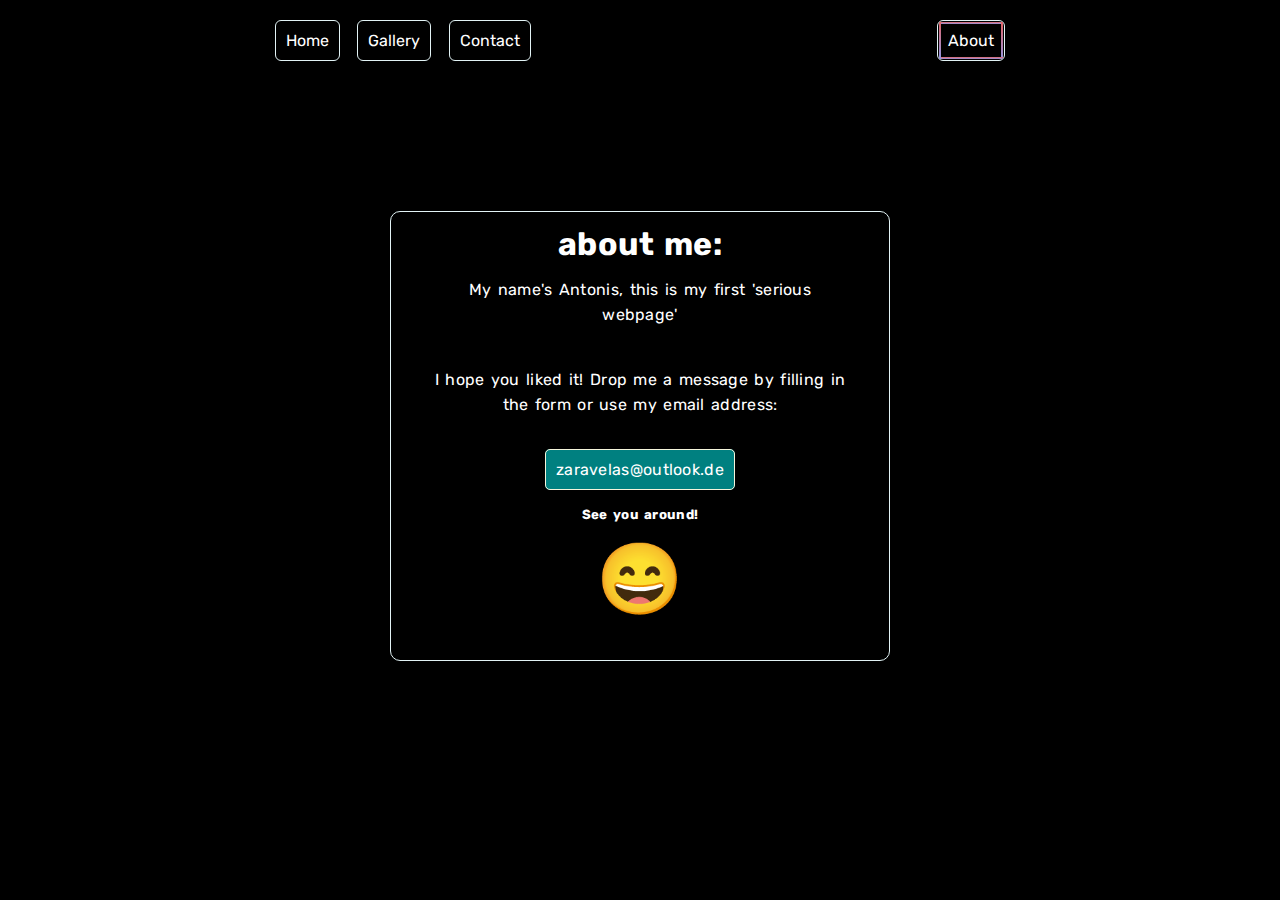
<file: about.html>
<html lang="en">

<head>
    <meta charset="UTF-8">
    <meta http-equiv="X-UA-Compatible" content="IE=edge">
    <meta name="viewport" content="width=device-width, initial-scale=1.0">
    <link rel="stylesheet" href="../css/index.css">
    <title>About</title>
</head>

<body>
    <nav>
        <ul>
            <div class="leftside">
                <li><a href="index.html">Home</a></li>
                <li><a href="gallery.html">Gallery</a></li>
                <li><a href="contact.html">Contact</a></li>
            </div>
            <div class="rightside">
                <li>   <span></span>
                    <span></span>
                    <span></span>
                    <span></span><a href="about.html">About</a></li>
            </div>
        </ul>

    </nav>

    <div class="aboutme">
        <h1>about me:</h1>
        <p>My name's Antonis, this is my first 'serious webpage'</p>
        <p>I hope you liked it! Drop me a message by filling in the form or use my email address:</p>
        <p> <a href="mailto:zaravelas@outlook.de"> zaravelas@outlook.de</a>
        </p>
        <h5>See you around!</h5>
        <p class="smiley">😄</p>
    </div>

</body>

</html>
</file>
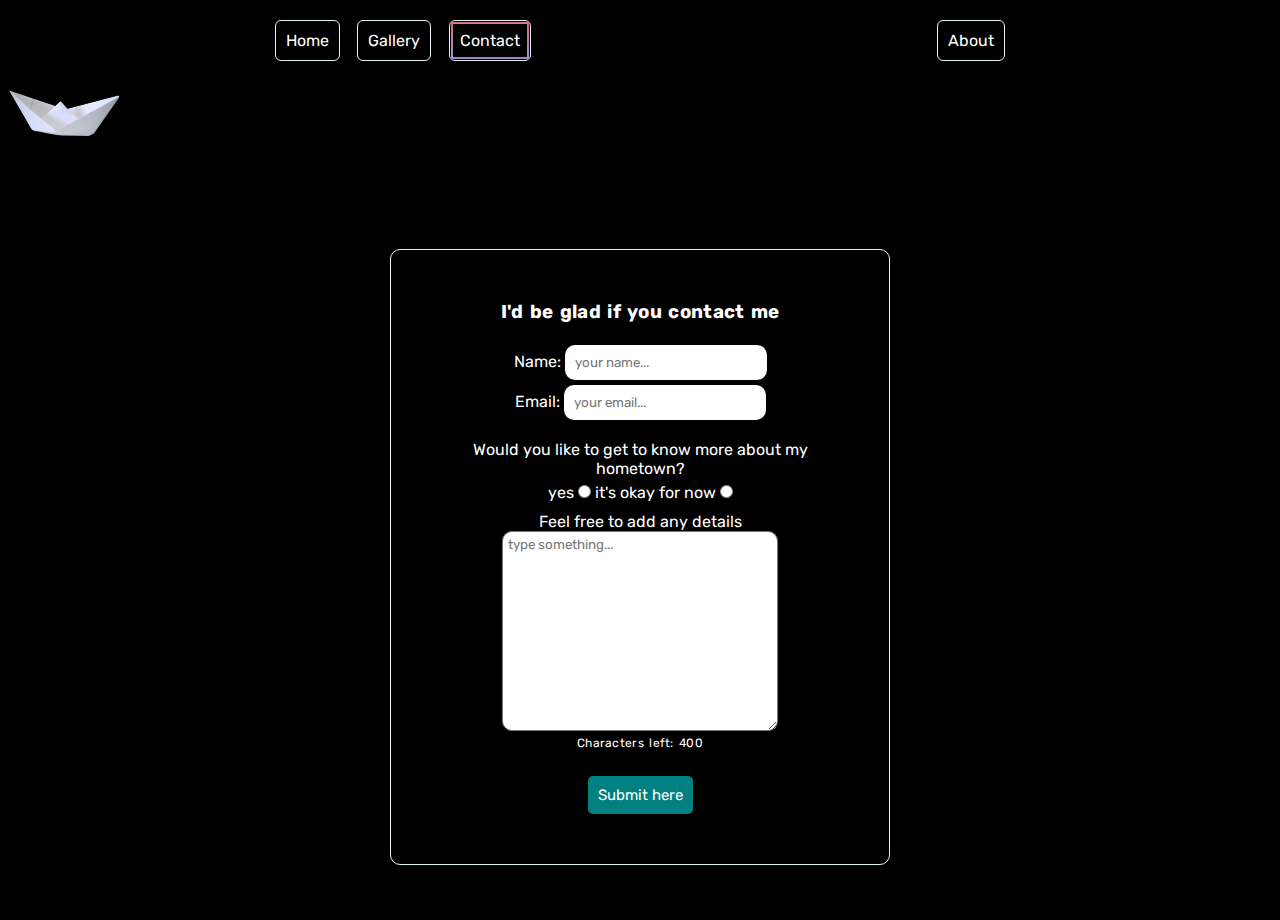
<file: contact.html>
<html lang="en">

<head>
    <meta charset="UTF-8">
    <meta http-equiv="X-UA-Compatible" content="IE=edge">
    <meta name="viewport" content="width=device-width, initial-scale=1.0">
    <link rel="stylesheet" href="../css/index.css">
    <title>Contact</title>
</head>

<body>
    <div class="contact">
        <nav>
            <ul>
                <div class="leftside">
                    <li><a href="index.html">Home</a></li>
                    <li><a href="gallery.html">Gallery</a></li>
                    <li>   <span></span>
                        <span></span>
                        <span></span>
                        <span></span><a href="contact.html">Contact</a></li>
                </div>
                <div class="rightside">
                    <li><a href="about.html">About</a></li>
                </div>
            </ul>

        </nav>

        <div class="origami">
            <img src="../images/origamiboat.png" alt="origami boat">
        </div>

        <div class="formtime">
            <h3 class='multicolor'>I'd be glad if you contact me</h3>
            <form>
                <div>
                    <label for="name">Name:</label>
                    <input type="text" id='name' name='name' placeholder='your name...' maxlength="25" required>
                </div>
                <div>
                    <label for="email">Email:</label>
                    <input type="email" placeholder='your email...' maxlength="25" required>
                </div>

                <div style='margin-top:20px' class="radios">Would you like to get to know more about my hometown?</div>
                <div>
                    <label for="yes">yes</label>
                    <input type="radio" id='yes' name='wanna_see_more?' value='yes'>
                    <label for="ok">it's okay for now</label>
                    <input type="radio" id='ok' name='wanna_see_more?' value="it's okay for now">
                </div>

                <div style='margin-top:10px' class="textarea">
                    <label for="add">Feel free to add any details</label>
                    <div>
                        <textarea id='text-area' name="added infos" id="add" cols="30" rows="10" maxlength="400"
                            placeholder='type something...'></textarea>
                        <p style="font-size:12px" id='characters-left' id='characters'></p>

                    </div>
                </div>

                <input type="submit" value='Submit here'>
            </form>
        </div>

    </div>

    <script src='index.js' type='text/javascript'></script>
</body>

</html>
</file>
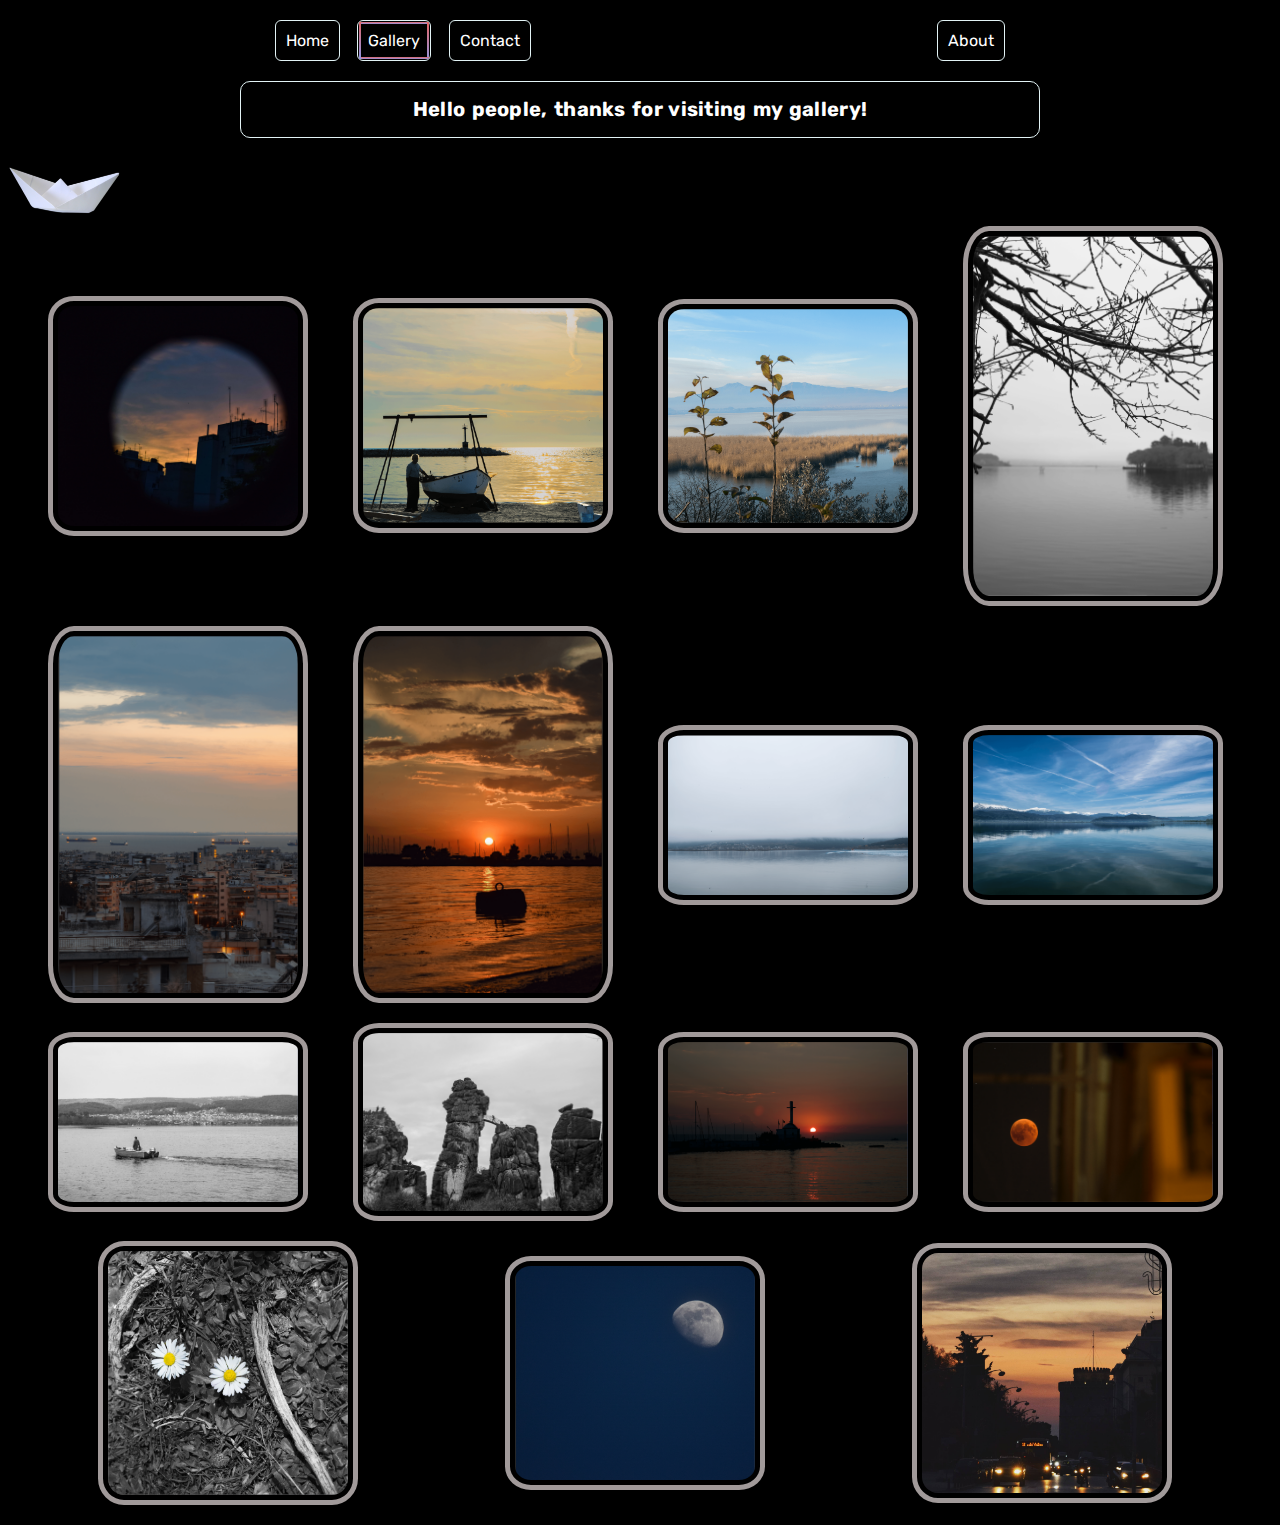
<file: gallery.html>
<html lang="en">

<head>
    <meta charset="UTF-8">
    <meta http-equiv="X-UA-Compatible" content="IE=edge">
    <meta name="viewport" content="width=device-width, initial-scale=1.0">
    <link rel="stylesheet" href="../css/index.css">
    <title>Gallery</title>
</head>

<body>
    <nav>
        <ul>
            <div class="leftside">
                <li><a href="index.html">Home</a></li>
                <li>   <span></span>
                    <span></span>
                    <span></span>
                    <span></span><a href="gallery.html">Gallery</a></li>
                <li><a href="contact.html">Contact</a></li>
            </div>
            <div class="rightside">
                <li><a href="about.html">About</a></li>
            </div>
        </ul>

    </nav>

    <div class="titlegallery">
        <h1>Hello people, thanks for visiting my gallery!</h1>
    </div>

    <div class="origami">
        <img src="../images/origamiboat.png" alt="origami boat">
    </div>

    <div class="everything">
        <div class="gallery">
            <img src="../images/PSX_20180426_202759.jpg" alt="Ioannina Picture">
            <img src="../images/Screenshot 2021-03-25 at 10.45.56.png" alt="Ioannina Picture">
            <img src="../images/Screenshot 2021-03-25 at 10.46.07.png" alt="Ioannina Picture">
            <img src="../images/Screenshot 2021-03-25 at 10.45.20.png" alt="Ioannina Picture">
            <img src="../images/Screenshot 2021-03-25 at 10.42.13.png" alt="Ioannina Picture">
            <img src="../images/Screenshot 2021-03-25 at 10.42.29.png" alt="Ioannina Picture">
            <img src="../images/Screenshot 2021-03-25 at 10.45.44.png" alt="Ioannina Picture">
            <img src="../images/Screenshot 2021-03-25 at 10.44.23.png" alt="Ioannina Picture">
            <img src="../images/Screenshot 2021-03-25 at 10.43.41.png" alt="Ioannina Picture">
            <img src="../images/Screenshot 2021-03-25 at 10.43.27.png" alt="Ioannina Picture">
            <img src="../images/Screenshot 2021-03-25 at 10.44.37.png" alt="Ioannina Picture">
            <img src="../images/Screenshot 2021-03-25 at 10.45.31.png" alt="Ioannina Picture">
            <img src="../images/flower.png" alt="flower">
            <img src="../images/moon.png" alt="moon">
            <img src="../images/IMG_20160208_223614.jpg" alt="Ioannina Picture">
        </div>
    </div>

</body>

</html>
</file>
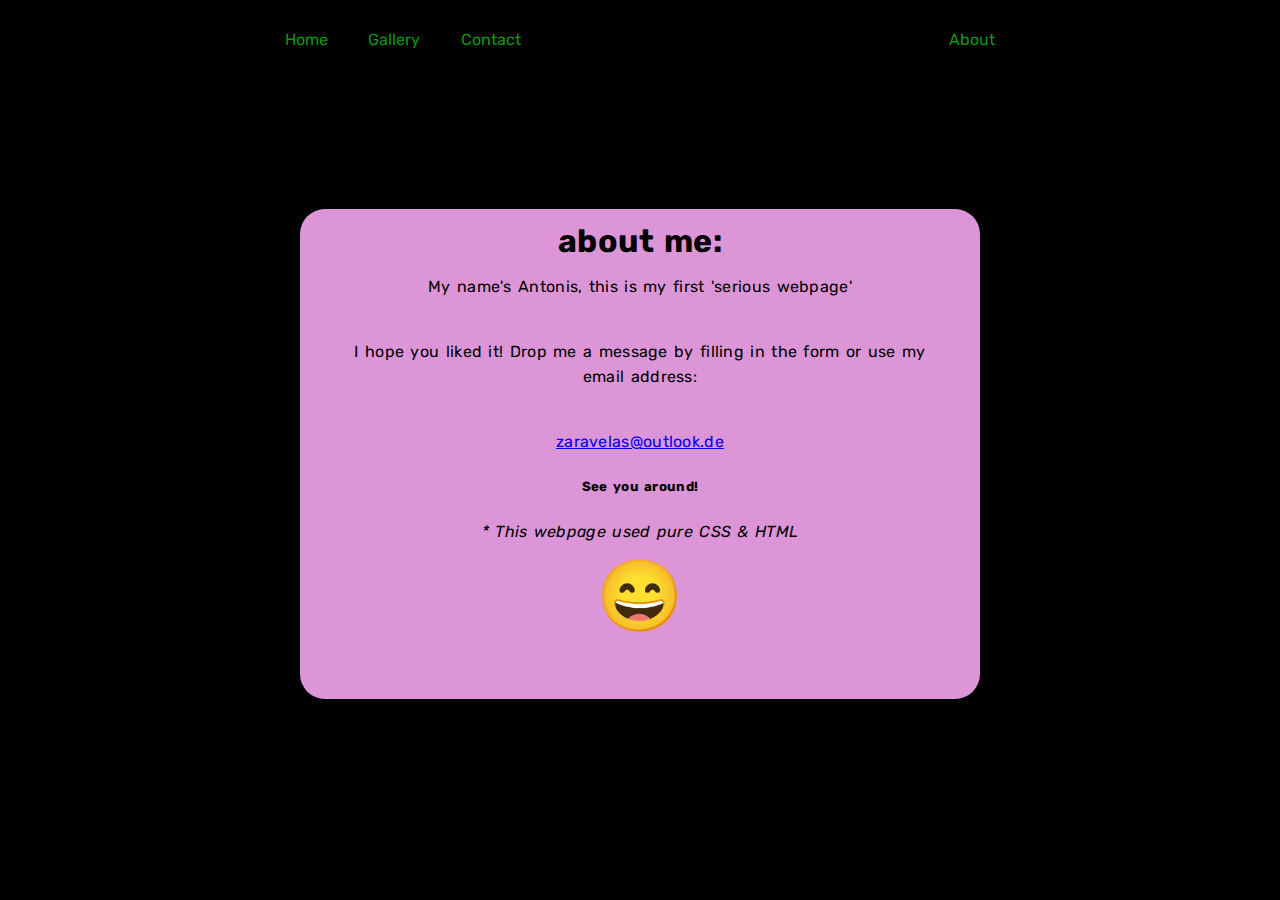
<file: src/about.html>
<html lang="en">

<head>
    <meta charset="UTF-8">
    <meta http-equiv="X-UA-Compatible" content="IE=edge">
    <meta name="viewport" content="width=device-width, initial-scale=1.0">
    <link rel="stylesheet" href="index.css">
    <title>About</title>
</head>

<body>
    <nav>
        <ul>
            <div class="leftside">
                <li><a href="index.html">Home</a></li>
                <li><a href="gallery.html">Gallery</a></li>
                <li><a href="contact.html">Contact</a></li>
            </div>
            <div class="rightside">
                <li><a href="about.html">About</a></li>
            </div>
        </ul>

    </nav>

    <div class="aboutme">
        <h1>about me:</h1>
        <p>My name's Antonis, this is my first 'serious webpage'</p>
        <p>I hope you liked it! Drop me a message by filling in the form or use my email address:</p>
        <p> <a href="mailto:zaravelas@outlook.de"> zaravelas@outlook.de</a>
        </p>
        <h5>See you around!</h5>
        <p><i>* This webpage used pure CSS & HTML</i></p>
        <p class="smiley">😄</p>
    </div>
</body>

</html>
</file>
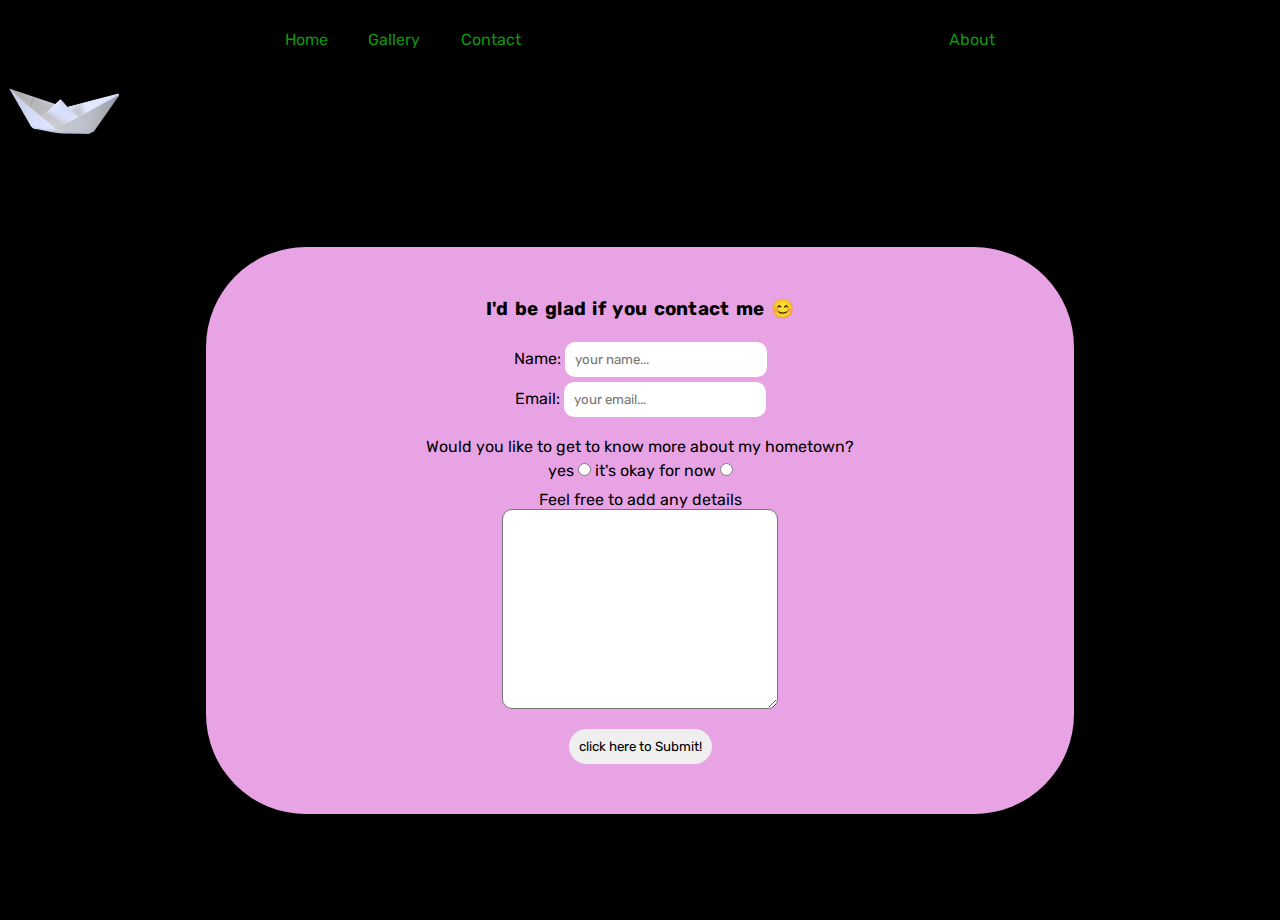
<file: src/contact.html>
<html lang="en">

<head>
    <meta charset="UTF-8">
    <meta http-equiv="X-UA-Compatible" content="IE=edge">
    <meta name="viewport" content="width=device-width, initial-scale=1.0">
    <link rel="stylesheet" href="index.css">
    <title>Contact</title>
</head>

<body>
    <div class="contact">
        <nav>
            <ul>
                <div class="leftside">
                    <li><a href="index.html">Home</a></li>
                    <li><a href="gallery.html">Gallery</a></li>
                    <li><a href="contact.html">Contact</a></li>
                </div>
                <div class="rightside">
                    <li><a href="about.html">About</a></li>
                </div>
            </ul>

        </nav>

        <div class="origami">
            <img src="/pics/origamiboat.png" alt="origami boat">
        </div>

        <div class="formtime">
            <h3 class='multicolor'>I'd be glad if you contact me 😊</h3>
            <form>
                <div>
                    <label for="name">Name:</label>
                    <input type="text" id='name' name='name' placeholder='your name...' required>
                </div>
                <div>
                    <label for="email">Email:</label>
                    <input type="email" placeholder='your email...' required>
                </div>

                <div style='margin-top:20px' class="radios">Would you like to get to know more about my hometown?</div>
                <div>
                    <label for="yes">yes</label>
                    <input type="radio" id='yes' name='wanna_see_more?' value='yes'>
                    <label for="ok">it's okay for now</label>
                    <input type="radio" id='ok' name='wanna_see_more?' value="it's okay for now">
                </div>

                <div style='margin-top:10px' class="textarea">
                    <label for="add">Feel free to add any details</label>
                    <div>
                        <textarea name="added infos" id="add" cols="30" rows="10"></textarea>
                    </div>
                </div>

                <input type="submit" value='click here to Submit!'>
            </form>
        </div>

    </div>
</body>

</html>
</file>
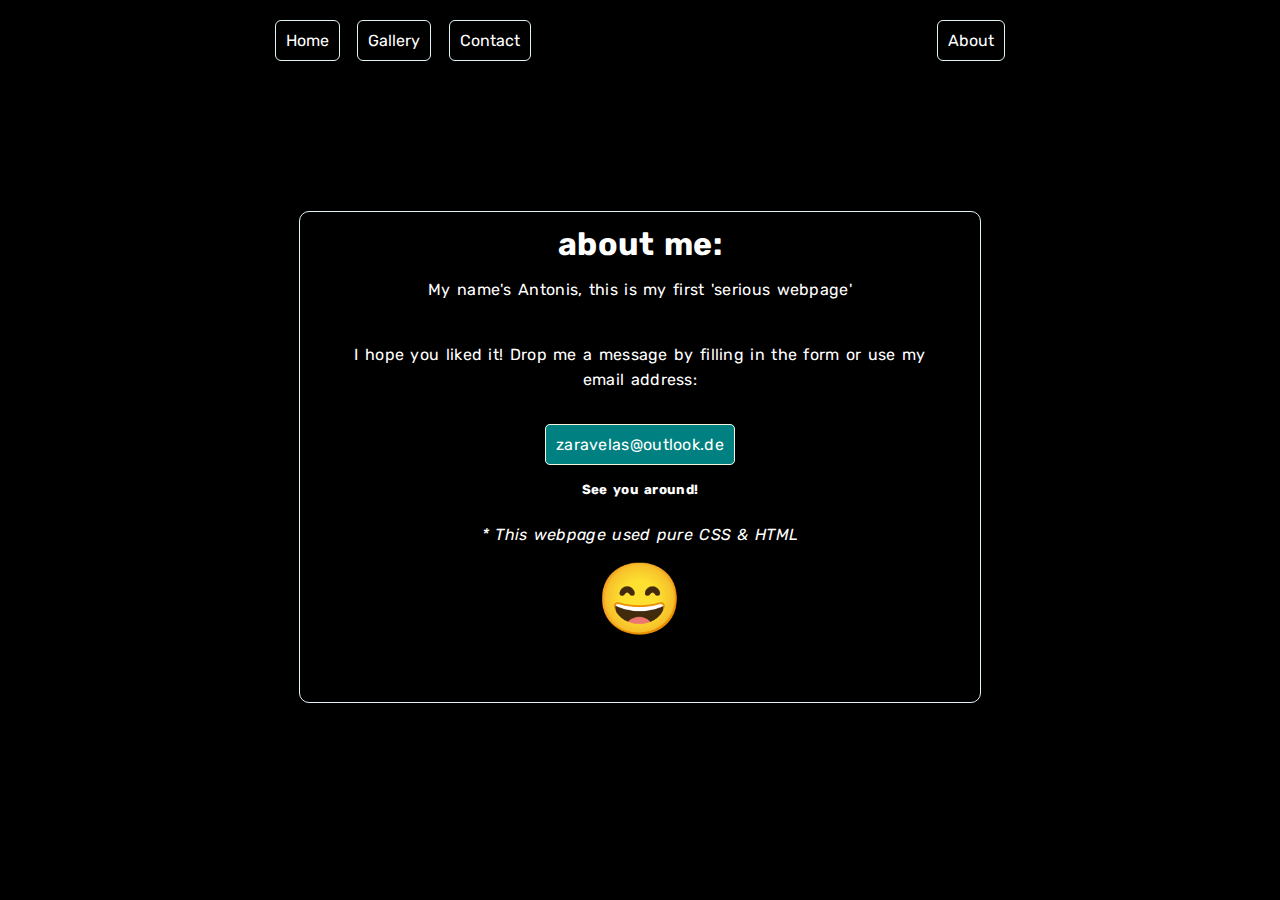
<file: src/html/about.html>
<html lang="en">

<head>
    <meta charset="UTF-8">
    <meta http-equiv="X-UA-Compatible" content="IE=edge">
    <meta name="viewport" content="width=device-width, initial-scale=1.0">
    <link rel="stylesheet" href="../css/index.css">
    <title>About</title>
</head>

<body>
    <nav>
        <ul>
            <div class="leftside">
                <li><a href="index.html">Home</a></li>
                <li><a href="gallery.html">Gallery</a></li>
                <li><a href="contact.html">Contact</a></li>
            </div>
            <div class="rightside">
                <li><a href="about.html">About</a></li>
            </div>
        </ul>

    </nav>

    <div class="aboutme">
        <h1>about me:</h1>
        <p>My name's Antonis, this is my first 'serious webpage'</p>
        <p>I hope you liked it! Drop me a message by filling in the form or use my email address:</p>
        <p> <a href="mailto:zaravelas@outlook.de"> zaravelas@outlook.de</a>
        </p>
        <h5>See you around!</h5>
        <p><i>* This webpage used pure CSS & HTML</i></p>
        <p class="smiley">😄</p>
    </div>
</body>

</html>
</file>
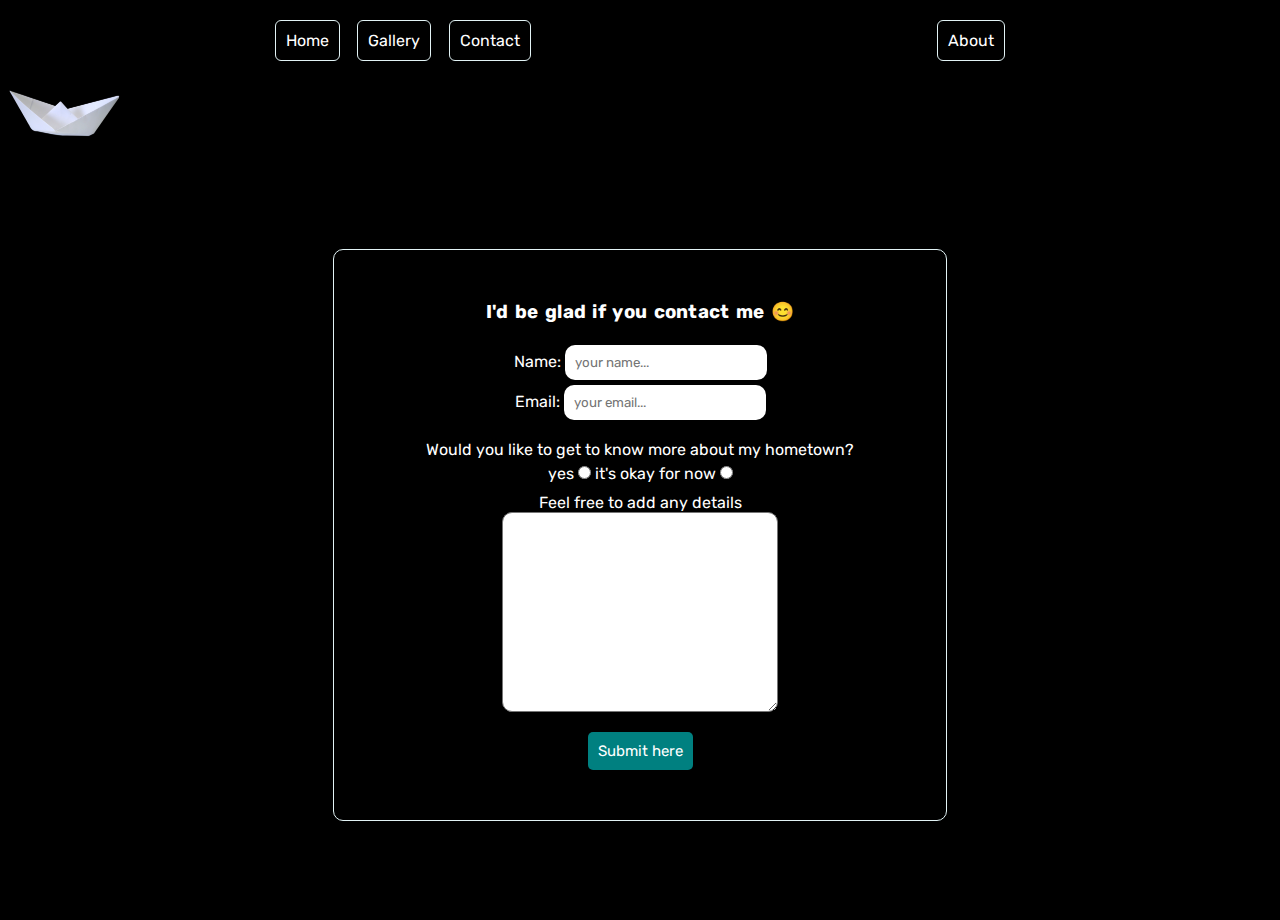
<file: src/html/contact.html>
<html lang="en">

<head>
    <meta charset="UTF-8">
    <meta http-equiv="X-UA-Compatible" content="IE=edge">
    <meta name="viewport" content="width=device-width, initial-scale=1.0">
    <link rel="stylesheet" href="../css/index.css">
    <title>Contact</title>
</head>

<body>
    <div class="contact">
        <nav>
            <ul>
                <div class="leftside">
                    <li><a href="index.html">Home</a></li>
                    <li><a href="gallery.html">Gallery</a></li>
                    <li><a href="contact.html">Contact</a></li>
                </div>
                <div class="rightside">
                    <li><a href="about.html">About</a></li>
                </div>
            </ul>

        </nav>

        <div class="origami">
            <img src="../images/origamiboat.png" alt="origami boat">
        </div>

        <div class="formtime">
            <h3 class='multicolor'>I'd be glad if you contact me 😊</h3>
            <form>
                <div>
                    <label for="name">Name:</label>
                    <input type="text" id='name' name='name' placeholder='your name...' required>
                </div>
                <div>
                    <label for="email">Email:</label>
                    <input type="email" placeholder='your email...' required>
                </div>

                <div style='margin-top:20px' class="radios">Would you like to get to know more about my hometown?</div>
                <div>
                    <label for="yes">yes</label>
                    <input type="radio" id='yes' name='wanna_see_more?' value='yes'>
                    <label for="ok">it's okay for now</label>
                    <input type="radio" id='ok' name='wanna_see_more?' value="it's okay for now">
                </div>

                <div style='margin-top:10px' class="textarea">
                    <label for="add">Feel free to add any details</label>
                    <div>
                        <textarea name="added infos" id="add" cols="30" rows="10"></textarea>
                    </div>
                </div>

                <input type="submit" value='Submit here'>
            </form>
        </div>

    </div>
</body>

</html>
</file>
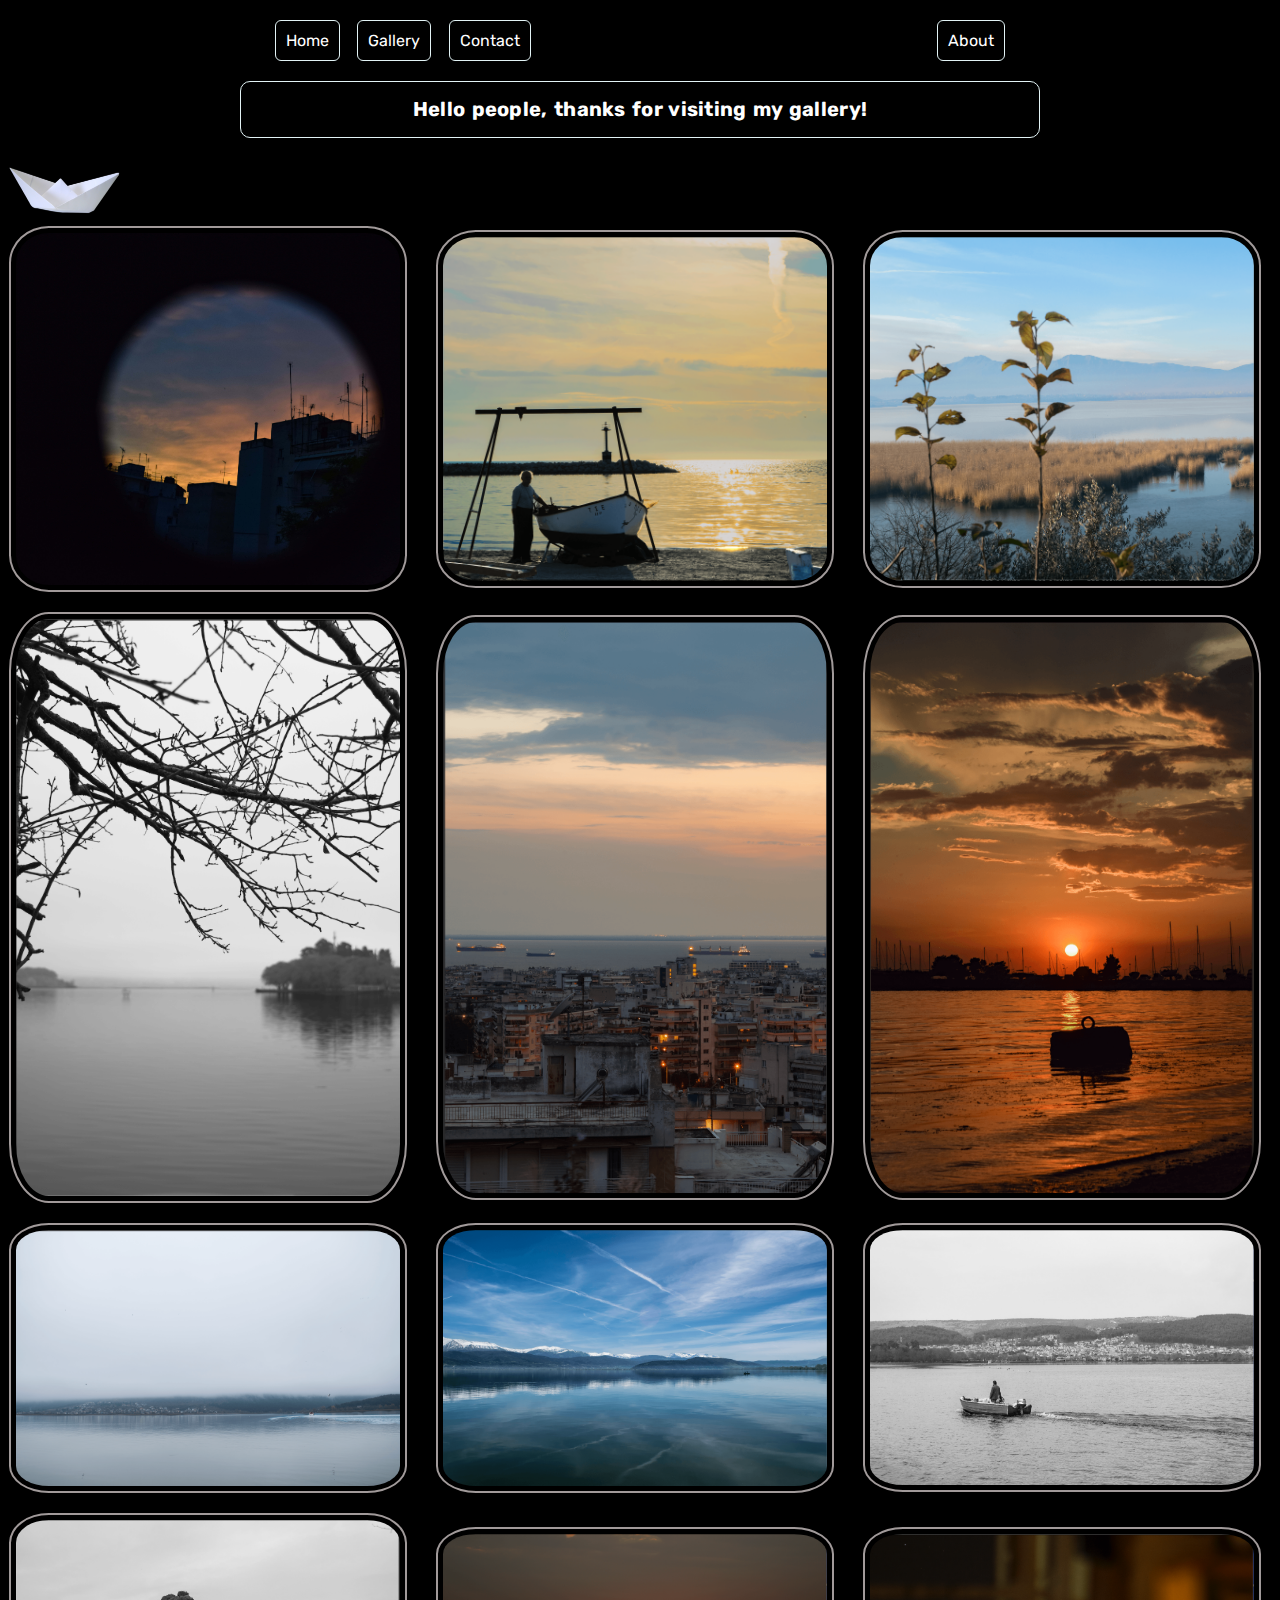
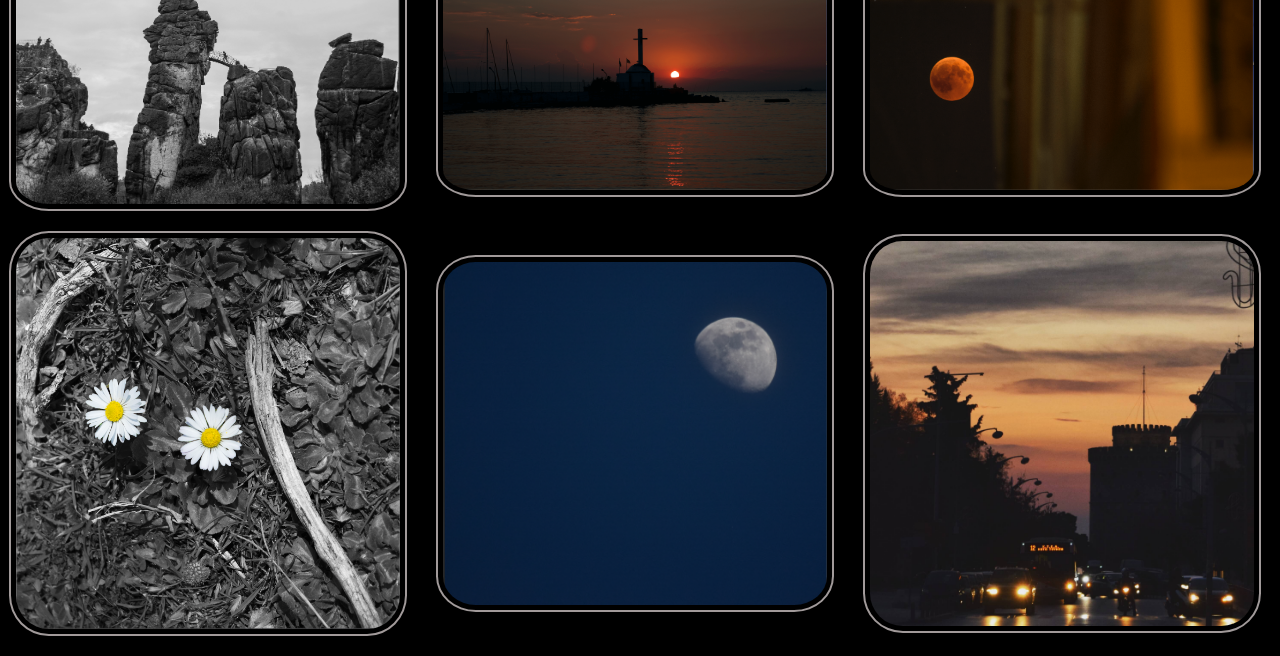
<file: src/html/gallery.html>
<html lang="en">

<head>
    <meta charset="UTF-8">
    <meta http-equiv="X-UA-Compatible" content="IE=edge">
    <meta name="viewport" content="width=device-width, initial-scale=1.0">
    <link rel="stylesheet" href="../css/index.css">
    <title>Gallery</title>
</head>

<body>
    <nav>
        <ul>
            <div class="leftside">
                <li><a href="index.html">Home</a></li>
                <li><a href="gallery.html">Gallery</a></li>
                <li><a href="contact.html">Contact</a></li>
            </div>
            <div class="rightside">
                <li><a href="about.html">About</a></li>
            </div>
        </ul>

    </nav>

    <div class="titlegallery">
        <h1>Hello people, thanks for visiting my gallery!</h1>
    </div>

    <div class="origami">
        <img src="../images/origamiboat.png" alt="origami boat">
    </div>

    <div class="everything">
        <div class="gallery">
            <img src="../images/PSX_20180426_202759.jpg" alt="Ioannina Picture">
            <img src="../images/Screenshot 2021-03-25 at 10.45.56.png" alt="Ioannina Picture">
            <img src="../images/Screenshot 2021-03-25 at 10.46.07.png" alt="Ioannina Picture">
            <img src="../images/Screenshot 2021-03-25 at 10.45.20.png" alt="Ioannina Picture">
            <img src="../images/Screenshot 2021-03-25 at 10.42.13.png" alt="Ioannina Picture">
            <img src="../images/Screenshot 2021-03-25 at 10.42.29.png" alt="Ioannina Picture">
            <img src="../images/Screenshot 2021-03-25 at 10.45.44.png" alt="Ioannina Picture">
            <img src="../images/Screenshot 2021-03-25 at 10.44.23.png" alt="Ioannina Picture">
            <img src="../images/Screenshot 2021-03-25 at 10.43.41.png" alt="Ioannina Picture">
            <img src="../images/Screenshot 2021-03-25 at 10.43.27.png" alt="Ioannina Picture">
            <img src="../images/Screenshot 2021-03-25 at 10.44.37.png" alt="Ioannina Picture">
            <img src="../images/Screenshot 2021-03-25 at 10.45.31.png" alt="Ioannina Picture">
            <img src="../images/flower.png" alt="flower">
            <img src="../images/moon.png" alt="moon">
            <img src="../images/IMG_20160208_223614.jpg" alt="Ioannina Picture">
        </div>
    </div>
</body>

</html>
</file>
<file: css/index.css>
/* Google Fonts */

@import url('https://fonts.googleapis.com/css2?family=B612&display=swap');
@import url('https://fonts.googleapis.com/css2?family=Rubik:wght@300&display=swap');
@import url('https://fonts.googleapis.com/css2?family=GFS+Didot&display=swap');

/* Code */

* {
    margin: 0;
    padding: 0;
    font-family: 'Rubik', sans-serif;

}

body {
    background-color: black;
}

/* text-styling */
h1,
h2,
h3,
h4,
h5,
h6,
p,
span {
    letter-spacing: 0.3px;
    word-spacing: 2px;
    line-height: 25px;
}

/* Title */

.title {
    padding: 15px;
    margin: 5px auto 20px auto;
    width: 60%;
    max-width: 820px;
    color: white;
    border-radius: 10px;
    border: 1px solid #e2f3f5;

}

.title h1 {
    text-align: center;
    font-size: 25px;
}

.title:hover {
    box-shadow: 3px 3px 10px -1px rgba(255, 255, 255, 1);
}

/* origami boat */

.origami {
    width: 10%;
    height: auto;
    animation: origboat 15s infinite forwards linear;
}



/* Navigation Bar */

.everything {
    background-color: black;

}

nav {
    max-width: 730px;
    margin: 20px auto;
}

nav ul {
    list-style-type: none;
    display: flex;
    flex-wrap: wrap;
    justify-content: space-between;
    background-color: black;

}

nav ul li {
    padding: 10px;
    position: relative;
    border: 1px solid #e2f3f5;
    border-radius: 6px;

}

nav ul li:hover {
    -webkit-box-shadow: 3px 3px 10px -1px rgba(255, 255, 255, 1);
    -moz-box-shadow: 3px 3px 10px -1px rgba(255, 255, 255, 1);
    box-shadow: 3px 3px 10px -1px rgba(255, 255, 255, 1);
}

nav ul li a {
    text-decoration: none;
    color: white;
}



nav ul .leftside {
    display: flex;
    flex-basis: 35%;
    justify-content: space-between;
    ;
}

.leftside li, .rightside li {
    position: relative;
    overflow: hidden;
}

.leftside span:nth-child(1),
.rightside span:nth-child(1) {
    position: absolute;
    width: 100%;
    height: 2px;
    top: 0;
    left: 0;
    background: linear-gradient(#e66465, #9198e5);
    animation: importance1 2s infinite;
}

.leftside span:nth-child(2),
.rightside span:nth-child(2) {
    position: absolute;
    width: 2px;
    height: 100%;
    top: 0;
    right: 0;
    background: linear-gradient(#e66465, #9198e5);
    animation: importance2 2s infinite;
    animation-delay: 1s;
}

.leftside span:nth-child(3),
.rightside span:nth-child(3) {
    position: absolute;
    width: 100%;
    height: 2px;
    bottom: 0;
    left: 0;
    background: linear-gradient(#e66465, #9198e5);
    animation: importance3 2s infinite;
}

.leftside span:nth-child(4),
.rightside span:nth-child(4) {
    position: absolute;
    width: 2px;
    height: 100%;
    bottom: 0;
    left: 0;
    background: linear-gradient(#e66465, #9198e5);
    animation: importance4 2s infinite;
    animation-delay: .9s;
}

.leftside span, .rightside span {
    letter-spacing: 0.3px;
    word-spacing: 2px;
    line-height: 25px;
    margin: 1px;
}

/* main */


.calligraphy{
    padding:20px;
    width:10%;
    font-size:80px;
    text-align:center;
    float:right;
}

main,
footer {
    background-color: black;
    color: white;
    margin: 20px auto;
    max-width: 700px;
    border: 3px double white;
    border-radius: 10px;
    padding: 10px;
}

main p {
    margin-bottom: 15px;
}

img {
    width: 100%;
}

.drachma {
    width: 20%;
    border-radius: 50%;
    border: 3px dotted green;
    float: right;
    margin-left: 15px;
    animation: drachmi 5s infinite forwards linear;
}

figcaption {
    font-weight: light;
    font-style: italic;
    font-size: small;
    text-align:start;
}

.firstmainpic{
    margin-bottom:20px;
}

.gif{
   width:fit-content;
   margin:5px 10px auto auto; 
   float:left;
}

.gif img{
    width:auto;
    height:300px;
    display:block;
    margin:0 auto;
    border-radius: 12px;
    
}




/* Gallery Page */

.titlegallery {
    padding: 15px;
    margin: 10px auto 20px auto;
    width: 60%;
    max-width: 820px;
    color: white;
    border-radius: 10px;
    border: 1px solid #e2f3f5;

}

.titlegallery h1 {
    font-size: 20px;
    text-align: center;

}


.gallery img {
    width: 15rem;
    border-radius: 10%;
    border: 5px solid rgb(161, 154, 154);
    margin-right: 10px;
    padding: 5px;
    
}

.gallery img:hover {
    transform: scale(1.3);
    /* margin:30px; */
}

.gallery img {
    margin-bottom: 20px;
    align-self: center;
}

.gallery {
    display: flex;
    flex-wrap: wrap;
    justify-content: space-around;
    align-items: stretch;
    margin-left: 30px;
    margin-right: 30px;
}


/* contact */


.contact {
    background-color: black;
    height: 100%;
}


.formtime {
    margin: 100px auto;
    width: 40%;
    padding: 50px;
    height: auto;
    text-align: center;
    color: white;
    border-radius: 10px;
    border: 1px solid #e2f3f5;
    max-width:500px;
    box-sizing: border-box;
}

form div {
    margin-bottom: 5px;
}

.formtime h3 {
    margin-bottom: 20px;
}

form div input {
    border: none;
    border-radius: 10px;
    padding: 10px;
}

form div input:focus {
    border: 3px red solid;
}

.multicolor {
    animation: multi 2s infinite forwards linear;
}

.textarea {
    margin-bottom: 20px;

}

textarea {
    max-width: 300px;
    max-height: 200px;
    min-width: 200px;
    min-height: 200px;
    border-radius: 10px;
    padding: 5px;
}

input[type=submit] {
    padding: 10px;
    border: none;
    border-radius: 5px;
    background-color: teal;
    color: white;
    font-size: 15px;
}

input[type=submit]:hover {
    background-color: rgb(4, 99, 99);
}

/* about */

.aboutme {
    margin: 150px auto;
    width: 40vw;
    padding: 20px;
    text-align: center;
    height: auto;
    min-height: 450px;
    color: white;
    border-radius: 10px;
    border: 1px solid #e2f3f5;
    max-width:500px;
    box-sizing: border-box;
}

.aboutme p {
    padding: 20px;

}

.aboutme p a {
    text-decoration: none;
    color: white;
    padding: 10px;
    border-radius: 5px;
    border: 1px solid beige;
    background-color: teal;

}

.aboutme p a:hover {
    background-color: rgb(4, 99, 99);
}

.smiley {
    animation: smile 3s infinite forwards linear;
    font-size: 70px;
    width: fit-content;
    margin: 20px auto;
}

/* keyframes*/

@keyframes origboat {
    0% {
        transform: translate(-16vw);
    }

    100% {
        transform: translate(100vw);
    }
}

@keyframes multi {
    0% {
        color: white;
    }

    

    50% {
        color: orange;
    }

    

    100% {
        color: white;
    }
}

@keyframes th2 {
    0% {}
}

@keyframes drachmi {
    0% {
        transform: rotate(0deg);
    }

    50% {
        transform: rotate(180deg);
    }

    100% {
        transform: rotate(360deg);
    }
}

@keyframes smile {
    0% {

        transform: rotate(0deg)
    }

    50% {

        transform: rotate(180deg)
    }

    100% {

        transform: rotate(360deg)
    }
}


@keyframes importance1 {
    0% {
        transform: translateX(-100%);
    }

    100% {
        transform: translateX(100%);
    }
}

@keyframes importance2 {
    0% {
        transform: translatey(-120%);
    }

    100% {
        transform: translatey(100%);
    }
}

@keyframes importance3 {
    0% {
        transform: translateX(120%);
    }

    100% {
        transform: translateX(-100%);
    }
}

@keyframes importance4 {
    0% {
        transform: translateY(100%);
    }

    100% {
        transform: translateY(-100%);
    }
}

/* media queries */

@media only screen and (max-width: 550px) {

    .formtime {
        width: 70vw;
    }


    .formtime label,
    .formlabel div {
        font-size: 12px;
    }

    div.radios {
        font-size: 12px;
    }

    textarea {
        max-width: 150px;
        max-height: 200px;
        min-width: auto;
        min-height: auto;
        border-radius: 10px;
        padding: 5px;
    }

    .aboutme {
        margin: 150px auto;
        width: 70vw;
        padding: 20px;
        text-align: center;
        height: auto;
        min-height: 450px;
        color: white;
        border-radius: 10px;
        border: 1px solid #e2f3f5;
    }

    
    .gallery img{
        margin-bottom: 50px;
        margin-top:40px;
    }

 
}
</file>
<file: src/index.css>
/* Google Fonts */

@import url('https://fonts.googleapis.com/css2?family=B612&display=swap');
@import url('https://fonts.googleapis.com/css2?family=Rubik:wght@300&display=swap');

/* Code */

* {
    margin: 0;
    padding: 0;
    font-family: 'Rubik', sans-serif;

}

body {
    background-color: black;
}

/* text-styling */
h1,h2,h3,h4,h5,h6,p,span{
    letter-spacing: 0.3px;
    word-spacing:2px;
    line-height:25px;
}

/* Title */

.title {
    padding: 15px;
    margin: 5px auto 20px auto;
    width: 60%;
    max-width: 820px;
    color: white;
    border-radius: 10px;
    box-shadow: 0 6px 6px rgba(226, 88, 226, 0.801);
    background-color: rgba(238, 159, 234, 0.644);
}

.title h1 {
    text-align: center;
    font-size: 20px;

}




/* origami boat */

.origami {
    width: 10%;
    height: auto;
    animation: origboat 15s infinite forwards linear;
}



/* Navigation Bar */

.everything {
    background-color: black;

}

nav {
    max-width: 730px;
    margin: 20px auto;
    /* border: 3px dotted white; */
    border-radius: 10px;
}

nav ul {
    list-style-type: none;
    display: flex;
    flex-wrap: wrap;
    justify-content: space-between;
    background-color: black;

}

nav ul li {
    padding: 10px;
    position: relative;
}

nav ul li a {
    text-decoration: none;
    color: rgb(13, 151, 13);
}

nav ul li a:hover {
    border: 3px solid rgb(82, 194, 118);
    border-radius: 5px;
    box-shadow: 2px 3px 2px gray;
    padding: 10px 5px 10px 5px;
}

nav ul .leftside {
    display: flex;
    flex-basis: 35%;
    justify-content: space-between;
    ;
}



/* main */


main,
footer {
    background-color: black;
    color: white;
    margin: 20px auto;
    max-width: 700px;
    border: 5px double green;
    border-radius: 10px;
    padding: 10px;
}

main p {
    margin-bottom: 15px;
}

img {
    width: 100%;
}

.drachma {
    width: 30%;
    border-radius: 50%;
    border: 3px dotted green;
    float: right;
    margin-left: 15px;
    animation: drachmi 5s infinite forwards linear;
}

figcaption {
    font-weight: light;
    font-style: italic;
    font-size: small;
    text-align: end;
    margin-bottom: 30px;
}





/* Gallery Page */

.titlegallery {
    padding: 10px;
    margin: 2.5px auto 20px auto;
    width: 70%;
    max-width: 820px;
    color: white;
    border-radius: 10px;
    box-shadow: 0 6px 6px rgba(0, 0, 0, 0.2);
    background-color: rgb(211, 202, 202);

}

.titlegallery h1 {
    font-size: small;
    text-align: center;

}


.gallery img {
    width: 30%;
    border-radius: 10%;
    border: 2px solid rgb(161, 154, 154);
    margin-right: 10px;
    padding: 5px;
}

.gallery img:hover {
    transform: scale(1.3);
}

.gallery img {
    margin-bottom: 20px;
    align-self: center;
}

.gallery {
    display: flex;
    flex-wrap: wrap;
    justify-content: space-around;
    align-items: stretch;
}


/* contact */


.contact {
    background-color: black;
    height: 100%;
}


.formtime {
    margin: 100px auto;
    width: 60%;
    padding: 50px;
    height: auto;
    background-color: rgba(252, 177, 248, 0.92);
    text-align: center;
    border-radius: 100px;
}

form div {
    margin-bottom: 5px;
}

.formtime h3 {
    margin-bottom: 20px;
}

form div input {
    border: none;
    border-radius: 10px;
    padding: 10px;
}

form div input:focus {
    border: 3px red solid;
}

.multicolor {
    animation: multi 5s infinite forwards linear;
}

.textarea {
    margin-bottom: 20px;

}

textarea {
    max-width: 300px;
    max-height: 200px;
    min-width: 200px;
    min-height: 200px;
    border-radius: 10px;
    padding: 5px;
}

input[type=submit] {
    padding: 10px;
    border: none;
    border-radius: 20px;

}

input[type=submit]:hover {
    background-color: rgb(203, 161, 161);
}

/* about */

.aboutme {
    margin: 150px auto;
    width: 50vw;
    padding: 20px;
    text-align: center;
    background-color: rgba(250, 171, 246, 0.879);
    border-radius: 25px;
    height: auto;
    min-height: 450px;
}

.aboutme p {
    padding: 20px;
}

.smiley {
    animation: smile 3s infinite forwards linear;
    font-size: 70px;
    width: fit-content;
    margin: 0 auto;
}

/* keyframes*/

@keyframes origboat {
    0% {
        transform: translate(-16vw);
    }

    100% {
        transform: translate(100vw);
    }
}

@keyframes multi {
    0% {
        color: red;
    }

    25% {
        color: blue;
    }

    50% {
        color: orange;
    }

    75% {
        color: white;
    }

    100% {
        color: teal;
    }
}

@keyframes th2 {
    0% {}
}

@keyframes drachmi {
    0% {
        transform: rotate(0deg);
    }

    50% {
        transform: rotate(180deg);
    }

    100% {
        transform: rotate(360deg);
    }
}

@keyframes smile {
    0% {

        transform: rotate(0deg)
    }

    50% {

        transform: rotate(180deg)
    }

    100% {

        transform: rotate(360deg)
    }
}
</file>
<file: src/css/index.css>
/* Google Fonts */

@import url('https://fonts.googleapis.com/css2?family=B612&display=swap');
@import url('https://fonts.googleapis.com/css2?family=Rubik:wght@300&display=swap');

/* Code */

* {
    margin: 0;
    padding: 0;
    font-family: 'Rubik', sans-serif;

}

body {
    background-color: black;
}

/* text-styling */
h1,
h2,
h3,
h4,
h5,
h6,
p,
span {
    letter-spacing: 0.3px;
    word-spacing: 2px;
    line-height: 25px;
}

/* Title */

.title {
    padding: 15px;
    margin: 5px auto 20px auto;
    width: 60%;
    max-width: 820px;
    color: white;
    border-radius: 10px;
    border: 1px solid #e2f3f5;

}

.title h1 {
    text-align: center;
    font-size: 25px;
}

.title:hover {
    box-shadow: 3px 3px 10px -1px rgba(255, 255, 255, 1);
}

/* origami boat */

.origami {
    width: 10%;
    height: auto;
    animation: origboat 15s infinite forwards linear;
}



/* Navigation Bar */

.everything {
    background-color: black;

}

nav {
    max-width: 730px;
    margin: 20px auto;
    /* border: 3px dotted white; */

}

nav ul {
    list-style-type: none;
    display: flex;
    flex-wrap: wrap;
    justify-content: space-between;
    background-color: black;

}

nav ul li {
    padding: 10px;
    position: relative;
    border: 1px solid #e2f3f5;
    border-radius: 6px;

}

nav ul li:hover {
    -webkit-box-shadow: 3px 3px 10px -1px rgba(255, 255, 255, 1);
    -moz-box-shadow: 3px 3px 10px -1px rgba(255, 255, 255, 1);
    box-shadow: 3px 3px 10px -1px rgba(255, 255, 255, 1);
}

nav ul li a {
    text-decoration: none;
    color: white;
}



nav ul .leftside {
    display: flex;
    flex-basis: 35%;
    justify-content: space-between;
    ;
}

.leftside li {
    position: relative;
    overflow: hidden;
}

.leftside span:nth-child(1) {
    position: absolute;
    width: 100%;
    height: 2px;
    top: 0;
    left: 0;
    background: linear-gradient(#e66465, #9198e5);
    animation: importance1 2s infinite;
}

.leftside span:nth-child(2) {
    position: absolute;
    width: 2px;
    height: 100%;
    top: 0;
    right: 0;
    background: linear-gradient(#e66465, #9198e5);
    animation: importance2 2s infinite;
    animation-delay: 1s;
}

.leftside span:nth-child(3) {
    position: absolute;
    width: 100%;
    height: 2px;
    bottom: 0;
    left: 0;
    background: linear-gradient(#e66465, #9198e5);
    animation: importance3 2s infinite;
}

.leftside span:nth-child(4) {
    position: absolute;
    width: 2px;
    height: 100%;
    bottom: 0;
    left: 0;
    background: linear-gradient(#e66465, #9198e5);
    animation: importance4 2s infinite;
    animation-delay: .9s;
}

.leftside span {
    letter-spacing: 0.3px;
    word-spacing: 2px;
    line-height: 25px;
    margin: 1px;
}

/* main */


main,
footer {
    background-color: black;
    color: white;
    margin: 20px auto;
    max-width: 700px;
    border: 5px double green;
    border-radius: 10px;
    padding: 10px;
}

main p {
    margin-bottom: 15px;
}

img {
    width: 100%;
}

.drachma {
    width: 30%;
    border-radius: 50%;
    border: 3px dotted green;
    float: right;
    margin-left: 15px;
    animation: drachmi 5s infinite forwards linear;
}

figcaption {
    font-weight: light;
    font-style: italic;
    font-size: small;
    text-align: end;
    margin-bottom: 30px;
}





/* Gallery Page */

.titlegallery {
    padding: 15px;
    margin: 10px auto 20px auto;
    width: 60%;
    max-width: 820px;
    color: white;
    border-radius: 10px;
    border: 1px solid #e2f3f5;

}

.titlegallery h1 {
    font-size: 20px;
    text-align: center;

}


.gallery img {
    width: 30%;
    border-radius: 10%;
    border: 2px solid rgb(161, 154, 154);
    margin-right: 10px;
    padding: 5px;
}

.gallery img:hover {
    transform: scale(1.3);
}

.gallery img {
    margin-bottom: 20px;
    align-self: center;
}

.gallery {
    display: flex;
    flex-wrap: wrap;
    justify-content: space-around;
    align-items: stretch;
}


/* contact */


.contact {
    background-color: black;
    height: 100%;
}


.formtime {
    margin: 100px auto;
    width: 40%;
    padding: 50px;
    height: auto;
    text-align: center;
    color: white;
    border-radius: 10px;
    border: 1px solid #e2f3f5;
}

form div {
    margin-bottom: 5px;
}

.formtime h3 {
    margin-bottom: 20px;
}

form div input {
    border: none;
    border-radius: 10px;
    padding: 10px;
}

form div input:focus {
    border: 3px red solid;
}

.multicolor {
    animation: multi 5s infinite forwards linear;
}

.textarea {
    margin-bottom: 20px;

}

textarea {
    max-width: 300px;
    max-height: 200px;
    min-width: 200px;
    min-height: 200px;
    border-radius: 10px;
    padding: 5px;
}

input[type=submit] {
    padding: 10px;
    border: none;
    border-radius: 5px;
    background-color:teal;
    color:white;
    font-size: 15px;
}

input[type=submit]:hover {
    background-color: rgb(4, 99, 99);
}

/* about */

.aboutme {
    margin: 150px auto;
    width: 50vw;
    padding: 20px;
    text-align: center;
    height: auto;
    min-height: 450px;
    color: white;
    border-radius: 10px;
    border: 1px solid #e2f3f5;
}

.aboutme p {
    padding: 20px;
}

.aboutme p a{
    text-decoration: none;
    color:white;
    padding:10px;
    border-radius:5px;
    border: 1px solid beige;
    background-color: teal;
}

.aboutme p a:hover{
    background-color: rgb(4, 99, 99);
}

.smiley {
    animation: smile 3s infinite forwards linear;
    font-size: 70px;
    width: fit-content;
    margin: 0 auto;
}

/* keyframes*/

@keyframes origboat {
    0% {
        transform: translate(-16vw);
    }

    100% {
        transform: translate(100vw);
    }
}

@keyframes multi {
    0% {
        color: red;
    }

    25% {
        color: blue;
    }

    50% {
        color: orange;
    }

    75% {
        color: white;
    }

    100% {
        color: teal;
    }
}

@keyframes th2 {
    0% {}
}

@keyframes drachmi {
    0% {
        transform: rotate(0deg);
    }

    50% {
        transform: rotate(180deg);
    }

    100% {
        transform: rotate(360deg);
    }
}

@keyframes smile {
    0% {

        transform: rotate(0deg)
    }

    50% {

        transform: rotate(180deg)
    }

    100% {

        transform: rotate(360deg)
    }
}


@keyframes importance1 {
    0% {
        transform: translateX(-100%);
    }

    100% {
        transform: translateX(100%);
    }
}

@keyframes importance2 {
    0% {
        transform: translatey(-120%);
    }

    100% {
        transform: translatey(100%);
    }
}

@keyframes importance3 {
    0% {
        transform: translateX(120%);
    }

    100% {
        transform: translateX(-100%);
    }
}

@keyframes importance4 {
    0% {
        transform: translateY(100%);
    }

    100% {
        transform: translateY(-100%);
    }
}
</file>
